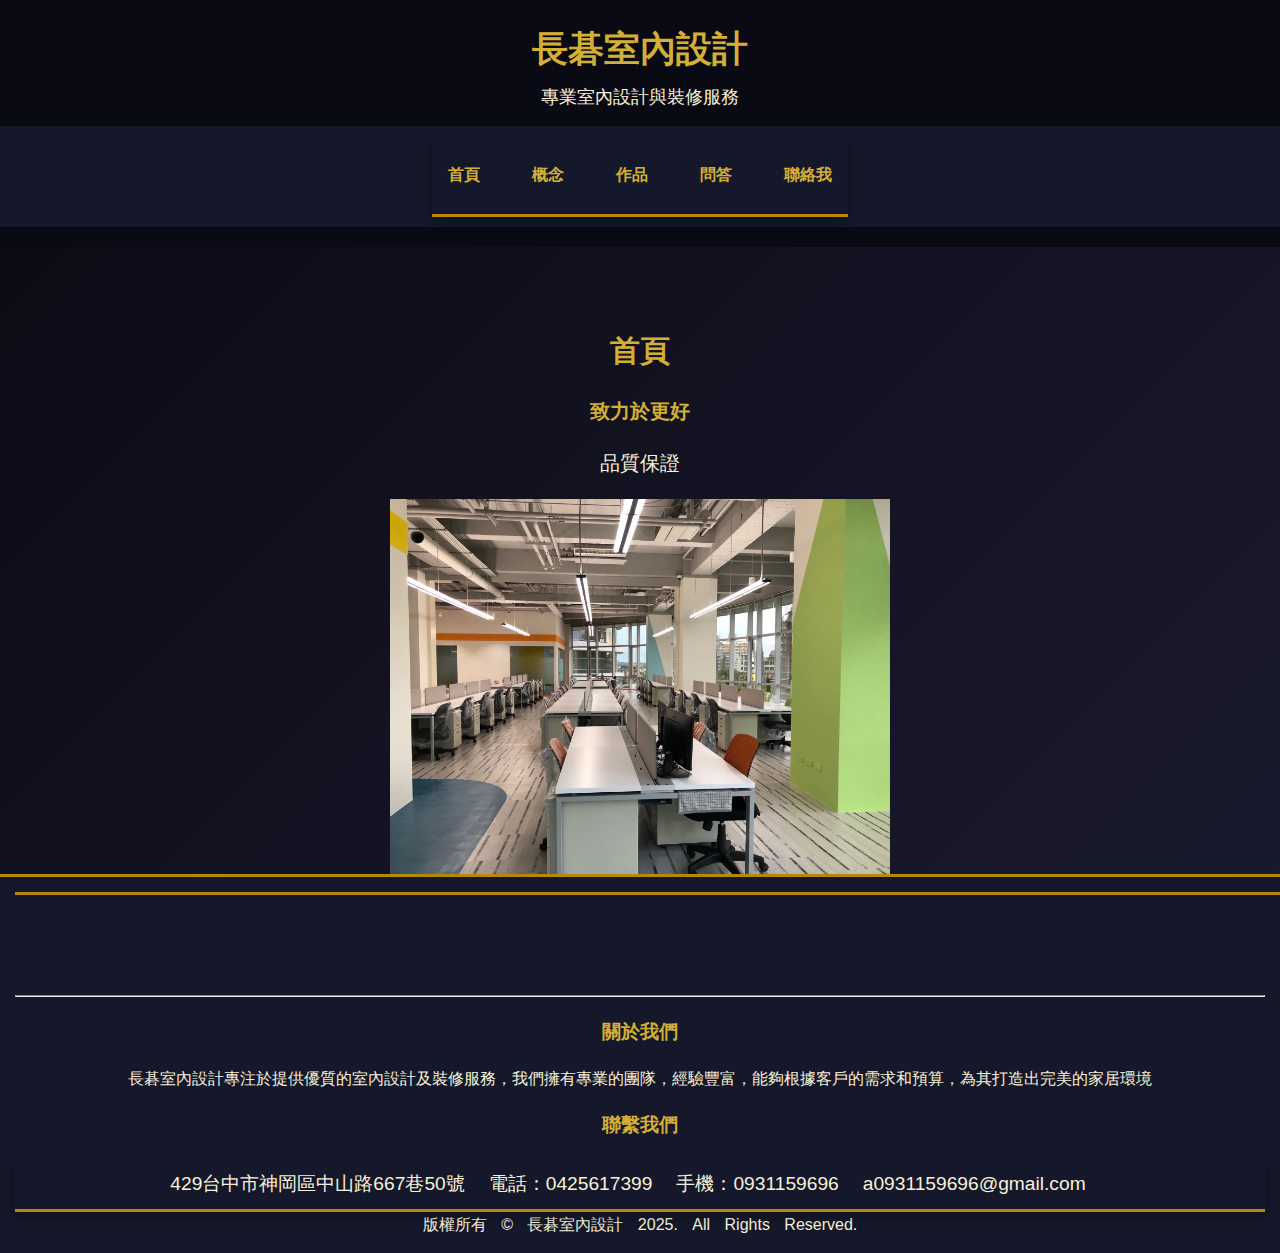
<file: Web-Design-main/index.html>
<!DOCTYPE html>
<html lang="en">

<head>
    <meta charset="UTF-8">
    <meta http-equiv="X-UA-Compatible" content="IE=edge">
    <meta name="viewport" content="width=device-width, initial-scale=1.0">
    <title>長碁室內設計</title>
    <!--=============== CSS ===============-->
    <!--<link rel="stylesheet" href="長碁室內設計/styles.css">-->
    <link rel="stylesheet" href="styles.css">
</head>

<body>
    <!--========== HEADER ==========-->
    <header class="l-header" id="header" style="background-color: #0A0A14; padding: 20px 0; text-align: center;">
        <div class="bd-container">
            <!-- 公司名稱置中 -->
            <div class="nav__logo" style="display: inline-block; margin-bottom: 15px;">
                <h1 style="font-size: 36px; margin: 0; color: #D4AF37; font-weight: bold;">長碁室內設計</h1>
                <p style="font-size: 18px; margin: 5px 0 0; color: #c4a131;">專業室內設計與裝修服務</p>
            </div>

            <!-- 導航選單也置中 -->
            <nav class="nav">
                <div class="nav__menu" id="nav-menu" style="display: inline-block;">
                    <ul class="nav__list wrap"
                        style="display: flex; justify-content: center; flex-wrap: wrap; gap: 20px; margin: 0; padding: 0; list-style: none;">
                        <li class="nav-link"><a href="index.html" class="nav__link active-link">首頁</a></li>
                        <li class="nav-link"><a href="about.html" class="nav__link">概念</a></li>
                        <li class="nav-link"><a href="home.html" class="nav__link">作品</a></li>
                        <li class="nav-link"><a href="QA.html" class="nav__link">問答</a></li>
                        <li class="nav-link"><a href="connection.html" class="nav__link">聯絡我</a></li>
                    </ul>
                </div>

                <!-- 手機版漢堡選單按鈕（放在右上角） -->
                <div class="nav__toggle" id="nav-toggle" style="position: absolute; right: 20px; top: 30px;">
                    <i class='bx bx-menu' style="font-size: 28px;"></i>
                </div>
            </nav>
        </div>
    </header>

    <!-- 這裡開始放你的首頁內容，不會被擋 -->
    <!--========== 首頁 ==========-->
    <div class="home__data">
        <h1 style="text-align:center;font-size:30px;">首頁</h1>
        <h1 style="text-align:center;font-size:20px;">致力於更好</h1>
        <p style="text-align:center;font-size:20px;">品質保證</p>
    </div>
    <img src="image/1.jpg" alt="My test image" class="wrap">

    <!--==================== FOOTER ====================-->
    <footer style="background: rgb(255, 255, 255);">
        <footer class="footer">
            <!-- 頁腳內容 -->
        </footer>
        <div class="footer__content bd-container wrap">
            <div class="footer__content-about">
                <hr>
                <h3 class="footer__title">關於我們</h3>
                <p>長碁室內設計專注於提供優質的室內設計及裝修服務，我們擁有專業的團隊，經驗豐富，能夠根據客戶的需求和預算，為其打造出完美的家居環境</p>
            </div>
            <div class="footer__content-contact">
                <h3 class="footer__title">聯繫我們</h3>
                <ul class="footer__contact-list">
                    <li><i class='bx bx-location-plus'></i> 429台中市神岡區中山路667巷50號</li>
                    <li><i class='bx bx-phone'></i> 電話：0425617399</li>
                    <li><i class='bx bx-phone'></i> 手機：0931159696</li>
                    <li><i class='bx bx-envelope'></i> a0931159696@gmail.com</li>
                </ul>
            </div>
        </div>
        <div class="footer__copy bd-container wrap">
            <span>版權所有 © 長碁室內設計 2025. All Rights Reserved.</span>
        </div>
    </footer>
</body>

</html>
</file>
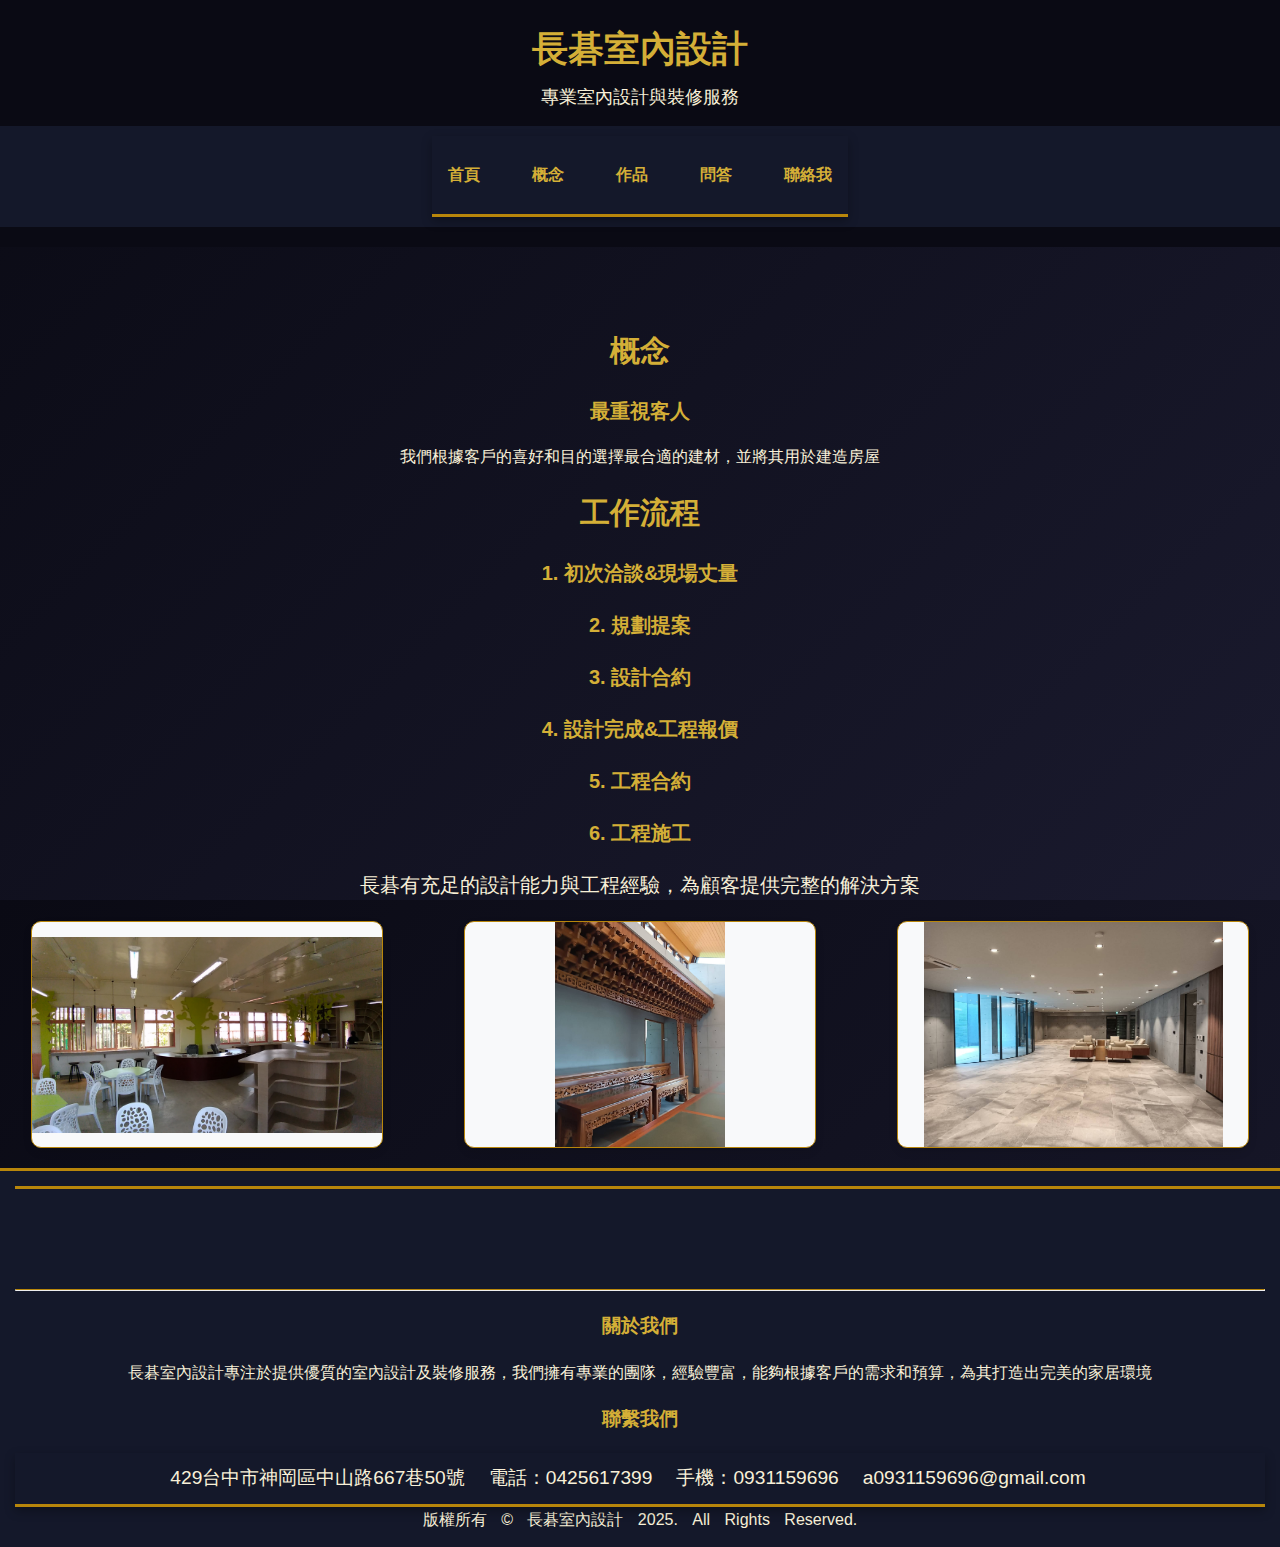
<file: Web-Design-main/about.html>
<!DOCTYPE html>
<html lang="en">

<head>
  <meta charset="UTF-8">
  <meta http-equiv="X-UA-Compatible" content="IE=edge">
  <meta name="viewport" content="width=device-width, initial-scale=1.0">
  <title>長碁室內設計</title>
  <!--=============== CSS ===============-->
  <!--<link rel="stylesheet" href="長碁室內設計有限公司/styles.css">-->
  <link rel="stylesheet" href="styles.css">
</head>

<body>
  <!--========== HEADER ==========-->
  <header class="l-header" id="header" style="background-color: #0A0A14; padding: 20px 0; text-align: center;">
    <div class="bd-container">
      <!-- 公司名稱置中 -->
      <div class="nav__logo" style="display: inline-block; margin-bottom: 15px;">
        <h1 style="font-size: 36px; margin: 0; color: #D4AF37; font-weight: bold;">長碁室內設計</h1>
        <p style="font-size: 18px; margin: 5px 0 0; color: #c4a131;">專業室內設計與裝修服務</p>
      </div>

      <!-- 導航選單也置中 -->
      <nav class="nav">
        <div class="nav__menu" id="nav-menu" style="display: inline-block;">
          <ul class="nav__list wrap"
            style="display: flex; justify-content: center; flex-wrap: wrap; gap: 20px; margin: 0; padding: 0; list-style: none;">
            <li class="nav-link"><a href="index.html" class="nav__link active-link">首頁</a></li>
            <li class="nav-link"><a href="about.html" class="nav__link">概念</a></li>
            <li class="nav-link"><a href="home.html" class="nav__link">作品</a></li>
            <li class="nav-link"><a href="QA.html" class="nav__link">問答</a></li>
            <li class="nav-link"><a href="connection.html" class="nav__link">聯絡我</a></li>
          </ul>
        </div>

        <!-- 手機版漢堡選單按鈕（放在右上角） -->
        <div class="nav__toggle" id="nav-toggle" style="position: absolute; right: 20px; top: 30px;">
          <i class='bx bx-menu' style="font-size: 28px;"></i>
        </div>
      </nav>
    </div>
  </header>
  <!--========== 概念 ==========-->
  <div class="home__data" style="text-align:center;">
    <h1 style="font-size: 30px;">概念</h1>
    <h2 style="font-size: 20px;">最重視客人</h2>
    <p style="font-size: 16px;">我們根據客戶的喜好和目的選擇最合適的建材，並將其用於建造房屋</p>
  </div>
  <div class="work-flow">
    <h1 style="font-size: 30px; text-align:center;">工作流程</h1>
    <div class="steps">
      <div class="step">
        <h3 style="font-size: 20px; text-align:center;">1. 初次洽談&現場丈量</h3>
      </div>
      <div class="step">
        <h3 style="font-size: 20px; text-align:center;">2. 規劃提案</h3>
      </div>
      <div class="step">
        <h3 style="font-size: 20px; text-align:center;">3. 設計合約</h3>
      </div>
      <div class="step">
        <h3 style="font-size: 20px; text-align:center;">4. 設計完成&工程報價</h3>
      </div>
      <div class="step">
        <h3 style="font-size: 20px; text-align:center;">5. 工程合約</h3>
      </div>
      <div class="step">
        <h3 style="font-size: 20px; text-align:center;">6. 工程施工</h3>
      </div>
    </div>
    <div class="workflow-text" style="text-align:center;">
      <p style="font-size: 20px;">長碁有充足的設計能力與工程經驗，為顧客提供完整的解決方案</p>
    </div>
    <div class="workflow-image">


      <div style="display: flex; justify-content: center; gap: 20px; flex-wrap: wrap; margin: 20px 0;">
        <img src="image/2.jpg" alt="照片1" class="uniform-photo">
        <img src="image/18.jpg" alt="照片2" class="uniform-photo">
        <img src="image/19.jpg" alt="照片3" class="uniform-photo">
      </div>
      <!--==================== FOOTER ====================-->
      <footer style="background: rgb(255, 255, 255);">
        <footer class="footer">
          <!-- 頁腳內容 -->
        </footer>
        <div class="footer__content bd-container wrap">
          <div class="footer__content-about">
            <hr>
            <h3 class="footer__title">關於我們</h3>
            <p>長碁室內設計專注於提供優質的室內設計及裝修服務，我們擁有專業的團隊，經驗豐富，能夠根據客戶的需求和預算，為其打造出完美的家居環境</p>
          </div>
          <div class="footer__content-contact">
            <h3 class="footer__title">聯繫我們</h3>
            <ul class="footer__contact-list">
              <li><i class='bx bx-location-plus'></i> 429台中市神岡區中山路667巷50號</li>
              <li><i class='bx bx-phone'></i> 電話：0425617399</li>
              <li><i class='bx bx-phone'></i> 手機：0931159696</li>
              <li><i class='bx bx-envelope'></i>a0931159696@gmail.com</li>
            </ul>
          </div>
        </div>
        <div class="footer__copy bd-container wrap">
          <span>版權所有 © 長碁室內設計 2025. All Rights Reserved.</span>
        </div>
      </footer>
</body>

</html>
</file>
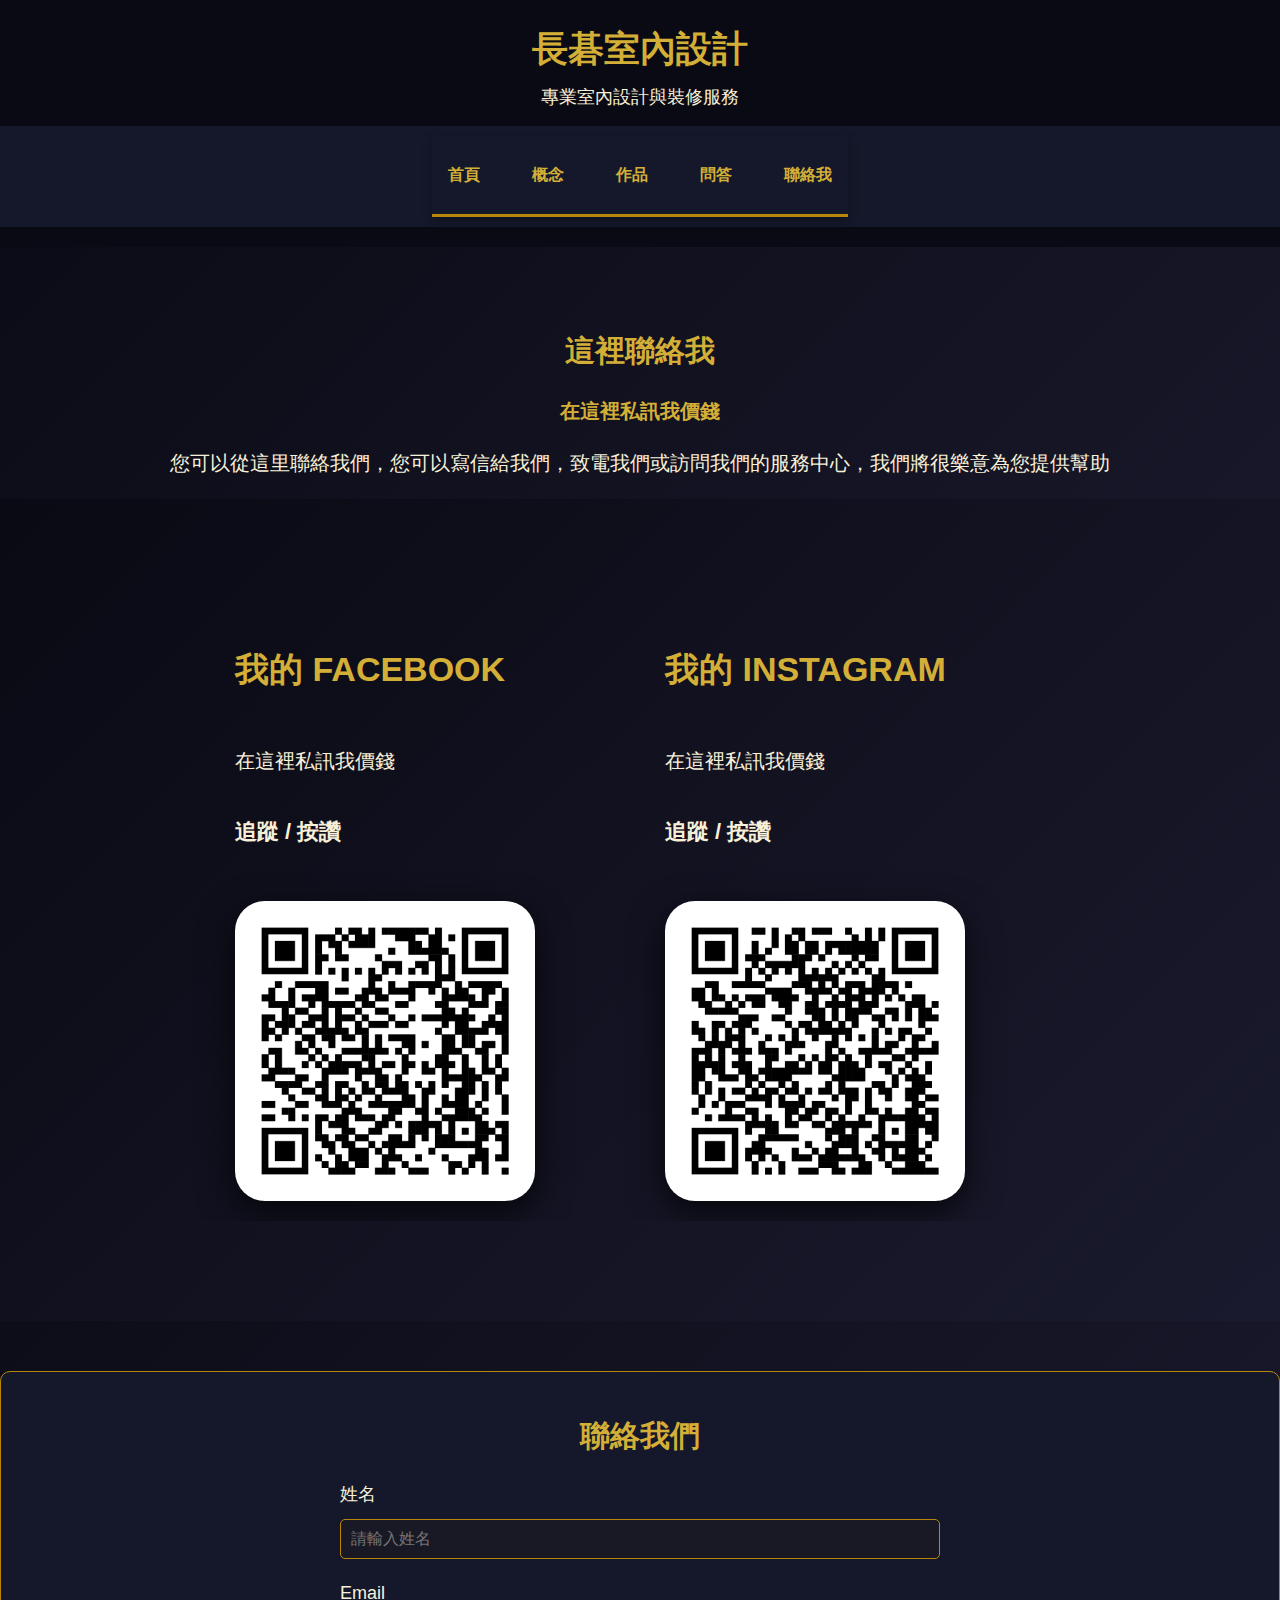
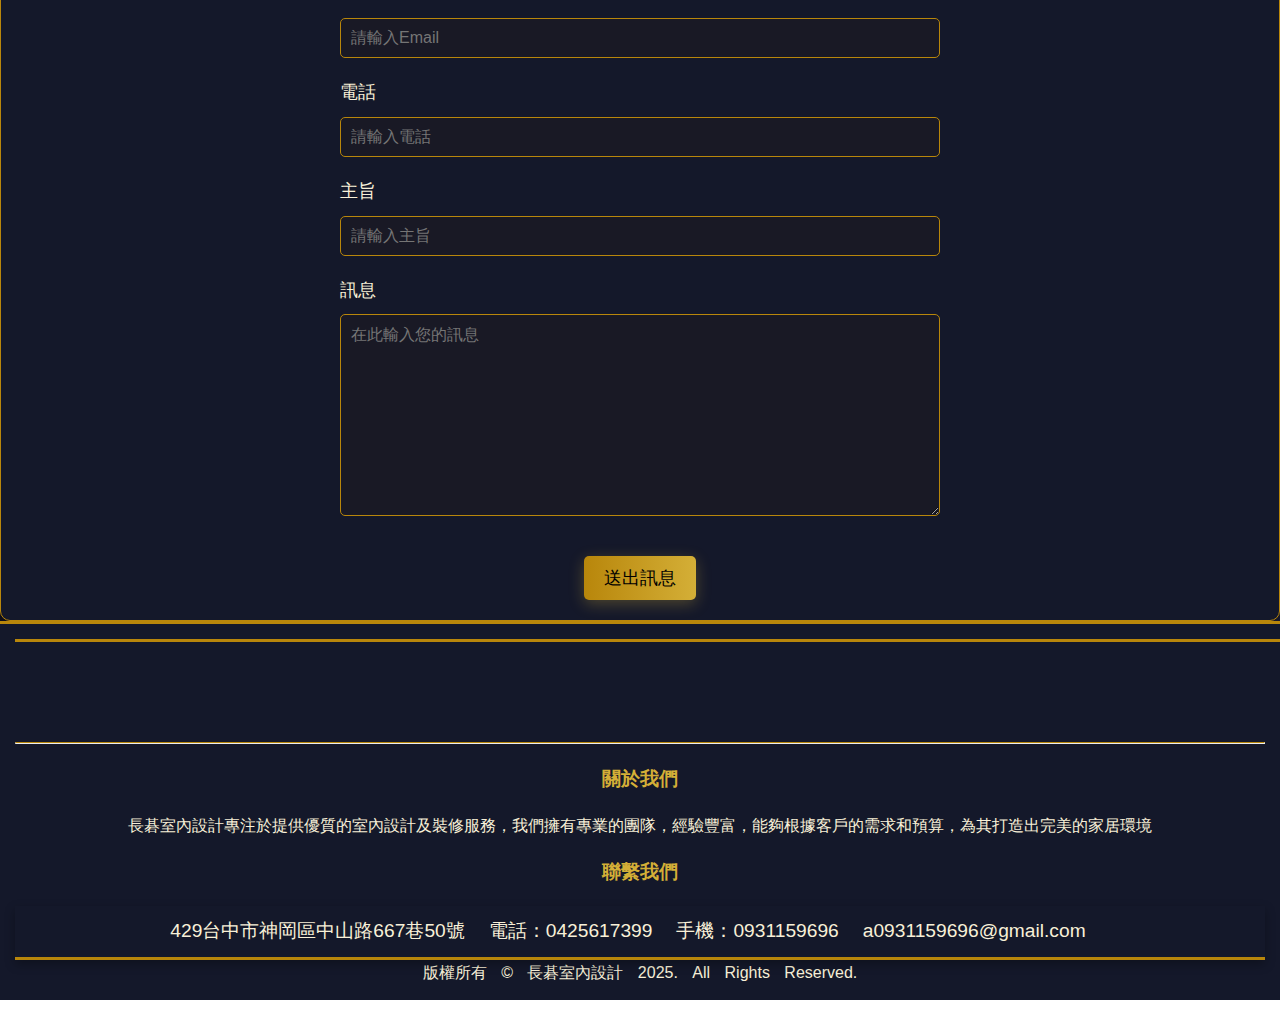
<file: Web-Design-main/connection.html>
<!DOCTYPE html>
<html lang="en">

<head>
    <meta charset="UTF-8">
    <meta http-equiv="X-UA-Compatible" content="IE=edge">
    <meta name="viewport" content="width=device-width, initial-scale=1.0">
    <title>長碁室內設計</title>
    <!--=============== CSS ===============-->
    <!--<link rel="stylesheet" href="長碁室內設計有限公司/styles.css">-->
    <link rel="stylesheet" href="styles.css">
</head>

<body>
    <!--========== HEADER ==========-->
    <header class="l-header" id="header" style="background-color: #0A0A14; padding: 20px 0; text-align: center;">
        <div class="bd-container">
            <!-- 公司名稱置中 -->
            <div class="nav__logo" style="display: inline-block; margin-bottom: 15px;">
                <h1 style="font-size: 36px; margin: 0; color: #D4AF37; font-weight: bold;">長碁室內設計</h1>
                <p style="font-size: 18px; margin: 5px 0 0; color: #c4a131;">專業室內設計與裝修服務</p>
            </div>

            <!-- 導航選單也置中 -->
            <nav class="nav">
                <div class="nav__menu" id="nav-menu" style="display: inline-block;">
                    <ul class="nav__list wrap"
                        style="display: flex; justify-content: center; flex-wrap: wrap; gap: 20px; margin: 0; padding: 0; list-style: none;">
                        <li class="nav-link"><a href="index.html" class="nav__link active-link">首頁</a></li>
                        <li class="nav-link"><a href="about.html" class="nav__link">概念</a></li>
                        <li class="nav-link"><a href="home.html" class="nav__link">作品</a></li>
                        <li class="nav-link"><a href="QA.html" class="nav__link">問答</a></li>
                        <li class="nav-link"><a href="connection.html" class="nav__link">聯絡我</a></li>
                    </ul>
                </div>

                <!-- 手機版漢堡選單按鈕（放在右上角） -->
                <div class="nav__toggle" id="nav-toggle" style="position: absolute; right: 20px; top: 30px;">
                    <i class='bx bx-menu' style="font-size: 28px;"></i>
                </div>
            </nav>
        </div>
    </header>
    <!--========== 聯絡我 ==========-->
    <section>
        <div>
            <h1 style="text-align:center;font-size:30px;">這裡聯絡我</h1>
            <h1 style="text-align:center;font-size:20px;">在這裡私訊我價錢</h1>
            <p style="text-align:center;font-size:20px;">您可以從這里聯絡我們，您可以寫信給我們，致電我們或訪問我們的服務中心，我們將很樂意為您提供幫助</p>
        </div>
    </section>
    <section class="social-qr-section">
        <div class="qr-container">

            <!-- FACEBOOK -->
            <div class="qr-item">
                <h1 class="qr-title">我的 FACEBOOK</h1>
                <div class="qr-subtitle">在這裡私訊我價錢</div>
                <div class="qr-action">追蹤 / 按讚</div>

                <div class="qr-image">
                    <img src="image/facebook.png" alt="掃描加我的 Facebook"
                        style="width: 400px; height: 400px; display: block; margin: 0 auto;">
                </div>
            </div>

            <!-- INSTAGRAM -->
            <div class="qr-item">
                <h1 class="qr-title">我的 INSTAGRAM</h1>
                <div class="qr-subtitle">在這裡私訊我價錢</div>
                <div class="qr-action">追蹤 / 按讚</div>

                <div class="qr-image">
                    <img src="image/instagram.png" alt="掃描加我的 Instagram"
                        style="width: 400px; height: 400px; display: block; margin: 0 auto;">
                </div>
            </div>
        </div>
    </section>
</body>
<div class="form-container">
    <h1 class="form-title">聯絡我們</h1>
    <form class="form">
        <div class="form-group">
            <label for="name">姓名</label>
            <input id="name" type="text" name="Name" placeholder="請輸入姓名" required>
        </div>
        <div class="form-group">
            <label for="email">Email</label>
            <input id="email" type="email" name="Email" placeholder="請輸入Email" required>
        </div>
        <div class="form-group">
            <label for="phone">電話</label>
            <input id="phone" type="tel" name="Phone" placeholder="請輸入電話" required>
        </div>
        <div class="form-group">
            <label for="subject">主旨</label>
            <input id="subject" type="text" name="Subject" placeholder="請輸入主旨" required>
        </div>
        <div class="form-group">
            <label for="message">訊息</label>
            <textarea id="message" name="your-message" cols="40" rows="10" placeholder="在此輸入您的訊息" required></textarea>
        </div>
        <button type="submit" class="submit-button">送出訊息</button>
    </form>
</div>
<!--==================== FOOTER ====================-->
<footer style="background: rgb(255, 255, 255);">
    <footer class="footer">
        <!-- 頁腳內容 -->
    </footer>
    <div class="footer__content bd-container wrap">
        <div class="footer__content-about">
            <hr>
            <h3 class="footer__title">關於我們</h3>
            <p>長碁室內設計專注於提供優質的室內設計及裝修服務，我們擁有專業的團隊，經驗豐富，能夠根據客戶的需求和預算，為其打造出完美的家居環境</p>
        </div>
        <div class="footer__content-contact">
            <h3 class="footer__title">聯繫我們</h3>
            <ul class="footer__contact-list">
                <li><i class='bx bx-location-plus'></i> 429台中市神岡區中山路667巷50號</li>
                <li><i class='bx bx-phone'></i> 電話：0425617399</li>
                <li><i class='bx bx-phone'></i> 手機：0931159696</li>
                <li><i class='bx bx-envelope'></i>a0931159696@gmail.com</li>
            </ul>
        </div>
    </div>
    <div class="footer__copy bd-container wrap">
        <span>版權所有 © 長碁室內設計 2025. All Rights Reserved.</span>
    </div>
</footer>
</body>

</html>
</file>
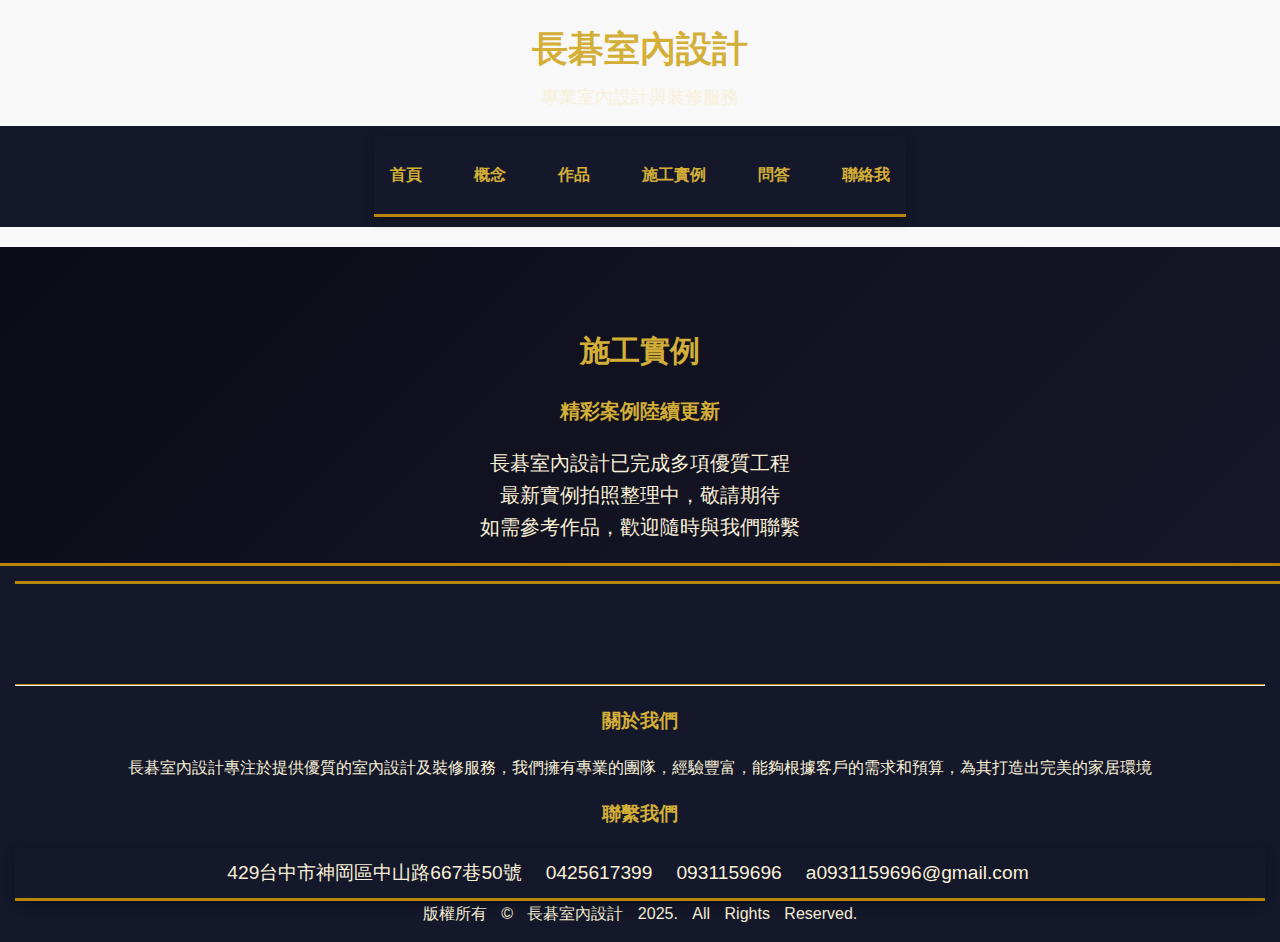
<file: Web-Design-main/Construction example.html>
<!DOCTYPE html>
<html lang="en">

<head>
    <meta charset="UTF-8">
    <meta http-equiv="X-UA-Compatible" content="IE=edge">
    <meta name="viewport" content="width=device-width, initial-scale=1.0">
    <title>長碁室內設計</title>
    <!--=============== CSS ===============-->
    <!--<link rel="stylesheet" href="長碁室內設計有限公司/styles.css">-->
    <link rel="stylesheet" href="styles.css">
</head>

<body>
    <!--========== HEADER ==========-->
    <header class="l-header" id="header" style="background-color: #f8f8f8; padding: 20px 0; text-align: center;">
        <div class="bd-container">
            <!-- 公司名稱置中 -->
            <div class="nav__logo" style="display: inline-block; margin-bottom: 15px;">
                <h1 style="font-size: 36px; margin: 0; color: #333; font-weight: bold;">長碁室內設計</h1>
                <p style="font-size: 18px; margin: 5px 0 0; color: #666;">專業室內設計與裝修服務</p>
            </div>

            <!-- 導航選單也置中 -->
            <nav class="nav">
                <div class="nav__menu" id="nav-menu" style="display: inline-block;">
                    <ul class="nav__list wrap"
                        style="display: flex; justify-content: center; flex-wrap: wrap; gap: 20px; margin: 0; padding: 0; list-style: none;">
                        <li class="nav-link"><a href="index.html" class="nav__link active-link">首頁</a></li>
                        <li class="nav-link"><a href="about.html" class="nav__link">概念</a></li>
                        <li class="nav-link"><a href="home.html" class="nav__link">作品</a></li>
                        <li class="nav-link"><a href="Construction example.html" class="nav__link">施工實例</a></li>
                        <li class="nav-link"><a href="QA.html" class="nav__link">問答</a></li>
                        <li class="nav-link"><a href="connection.html" class="nav__link">聯絡我</a></li>
                    </ul>
                </div>

                <!-- 手機版漢堡選單按鈕（放在右上角） -->
                <div class="nav__toggle" id="nav-toggle" style="position: absolute; right: 20px; top: 30px;">
                    <i class='bx bx-menu' style="font-size: 28px;"></i>
                </div>
            </nav>
        </div>
    </header>
    <!--========== 施工實例 ==========-->
    <div class="home__data">
        <h1 style="text-align:center;font-size:30px;">施工實例</h1>
        <h1 style="text-align:center;font-size:20px;">精彩案例陸續更新</h1>
        <p style="text-align:center;font-size:20px;">長碁室內設計已完成多項優質工程<br>
            最新實例拍照整理中，敬請期待<br>
            如需參考作品，歡迎隨時與我們聯繫</p>
    </div>
    <!--==================== FOOTER ====================-->
    <footer style="background: rgb(255, 255, 255);">
        <footer class="footer">
            <!-- 頁腳內容 -->
        </footer>
        <div class="footer__content bd-container wrap">
            <div class="footer__content-about">
                <hr>
                <h3 class="footer__title">關於我們</h3>
                <p>長碁室內設計專注於提供優質的室內設計及裝修服務，我們擁有專業的團隊，經驗豐富，能夠根據客戶的需求和預算，為其打造出完美的家居環境</p>
            </div>
            <div class="footer__content-contact">
                <h3 class="footer__title">聯繫我們</h3>
                <ul class="footer__contact-list">
                    <li><i class='bx bx-location-plus'></i> 429台中市神岡區中山路667巷50號</li>
                    <li><i class='bx bx-phone'></i> 0425617399</li>
                    <li><i class='bx bx-phone'></i> 0931159696</li>
                    <li><i class='bx bx-envelope'></i>a0931159696@gmail.com</li>
                </ul>
            </div>
        </div>
        <div class="footer__copy bd-container wrap">
            <span>版權所有 © 長碁室內設計 2025. All Rights Reserved.</span>
        </div>
    </footer>
</body>

</html>
</file>
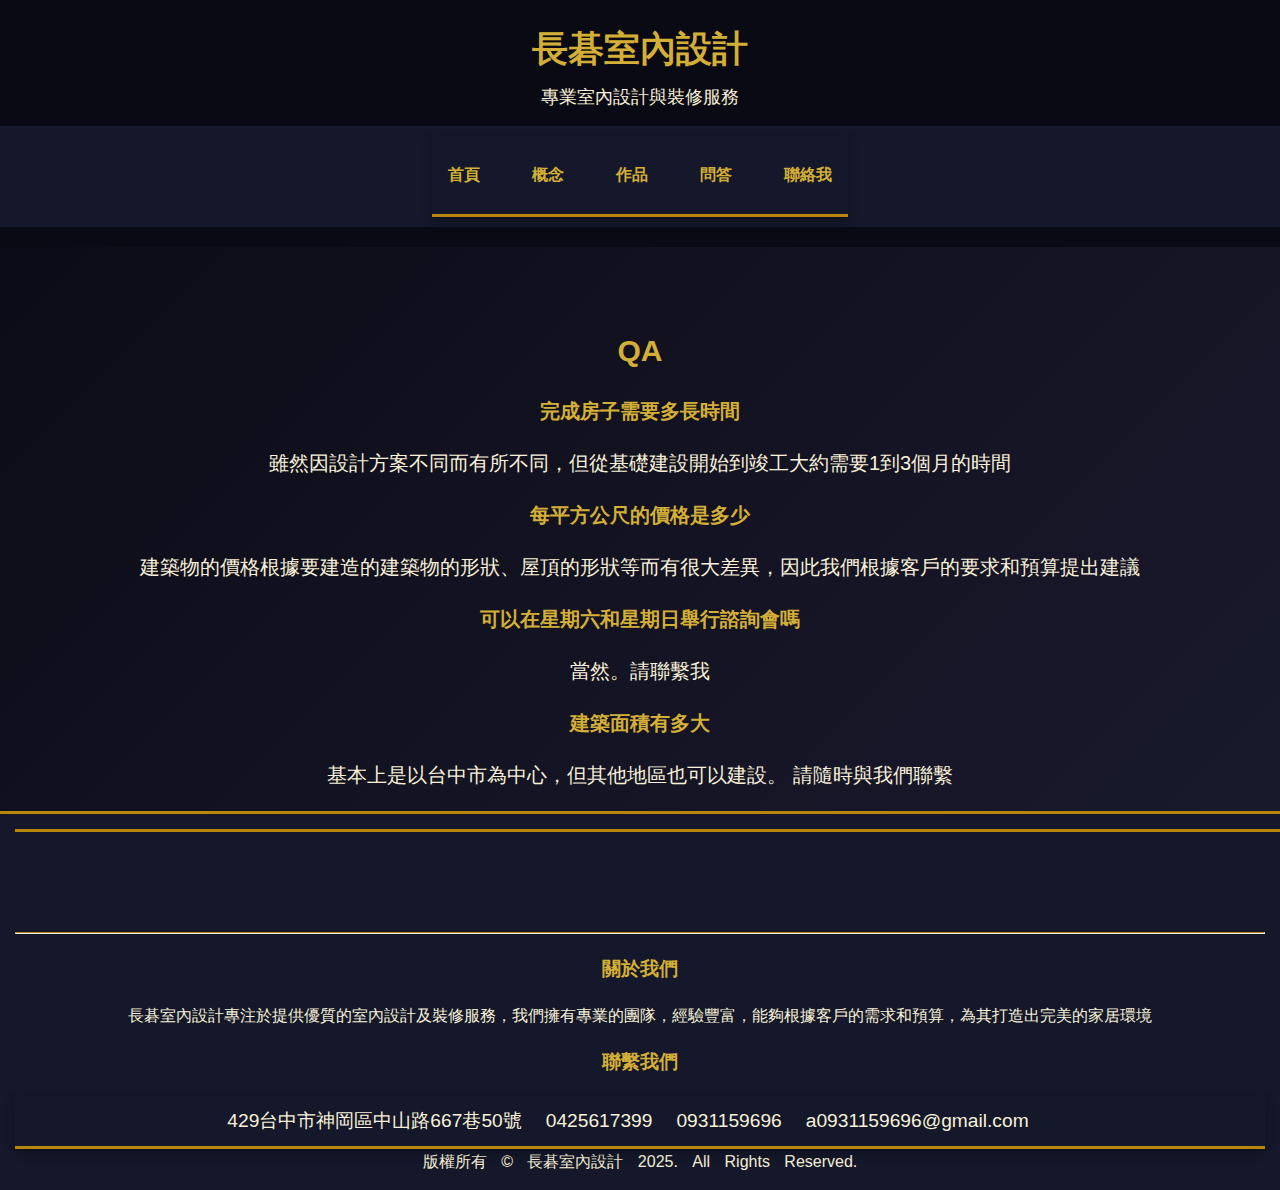
<file: Web-Design-main/QA.html>
<!DOCTYPE html>
<html lang="en">

<head>
    <meta charset="UTF-8">
    <meta http-equiv="X-UA-Compatible" content="IE=edge">
    <meta name="viewport" content="width=device-width, initial-scale=1.0">
    <title>長碁室內設計</title>
    <!--=============== CSS ===============-->
    <!--<link rel="stylesheet" href="長碁室內設計有限公司/styles.css">-->
    <link rel="stylesheet" href="styles.css">
</head>

<body>
    <!--========== HEADER ==========-->
    <header class="l-header" id="header" style="background-color: #0A0A14; padding: 20px 0; text-align: center;">
        <div class="bd-container">
            <!-- 公司名稱置中 -->
            <div class="nav__logo" style="display: inline-block; margin-bottom: 15px;">
                <h1 style="font-size: 36px; margin: 0; color: #D4AF37; font-weight: bold;">長碁室內設計</h1>
                <p style="font-size: 18px; margin: 5px 0 0; color: #c4a131;">專業室內設計與裝修服務</p>
            </div>

            <!-- 導航選單也置中 -->
            <nav class="nav">
                <div class="nav__menu" id="nav-menu" style="display: inline-block;">
                    <ul class="nav__list wrap"
                        style="display: flex; justify-content: center; flex-wrap: wrap; gap: 20px; margin: 0; padding: 0; list-style: none;">
                        <li class="nav-link"><a href="index.html" class="nav__link active-link">首頁</a></li>
                        <li class="nav-link"><a href="about.html" class="nav__link">概念</a></li>
                        <li class="nav-link"><a href="home.html" class="nav__link">作品</a></li>
                        <li class="nav-link"><a href="QA.html" class="nav__link">問答</a></li>
                        <li class="nav-link"><a href="connection.html" class="nav__link">聯絡我</a></li>
                    </ul>
                </div>

                <!-- 手機版漢堡選單按鈕（放在右上角） -->
                <div class="nav__toggle" id="nav-toggle" style="position: absolute; right: 20px; top: 30px;">
                    <i class='bx bx-menu' style="font-size: 28px;"></i>
                </div>
            </nav>
        </div>
    </header>
    <!--========== QA ==========-->
    <div class="home__data">
        <h1 style="text-align:center;font-size:30px;">QA</h1>
        <h1 style="text-align:center;font-size:20px;">完成房子需要多長時間</h1>
        <p style="text-align:center;font-size:20px;">雖然因設計方案不同而有所不同，但從基礎建設開始到竣工大約需要1到3個月的時間</p>
    </div>
    <div class="home__data">
        <h1 style="text-align:center;font-size:20px;">每平方公尺的價格是多少</h1>
        <p style="text-align:center;font-size:20px;">建築物的價格根據要建造的建築物的形狀、屋頂的形狀等而有很大差異，因此我們根據客戶的要求和預算提出建議</p>
    </div>
    <div class="home__data">
        <h1 style="text-align:center;font-size:20px;">可以在星期六和星期日舉行諮詢會嗎</h1>
        <p style="text-align:center;font-size:20px;">當然。請聯繫我</p>
    </div>
    <div class="home__data">
        <h1 style="text-align:center;font-size:20px;">建築面積有多大</h1>
        <p style="text-align:center;font-size:20px;">
            基本上是以台中市為中心，但其他地區也可以建設。
            請隨時與我們聯繫</p>
    </div>
    <!--==================== FOOTER ====================-->
    <footer style="background: rgb(255, 255, 255);">
        <footer class="footer">
            <!-- 頁腳內容 -->
        </footer>
        <div class="footer__content bd-container wrap">
            <div class="footer__content-about">
                <hr>
                <h3 class="footer__title">關於我們</h3>
                <p>長碁室內設計專注於提供優質的室內設計及裝修服務，我們擁有專業的團隊，經驗豐富，能夠根據客戶的需求和預算，為其打造出完美的家居環境</p>
            </div>
            <div class="footer__content-contact">
                <h3 class="footer__title">聯繫我們</h3>
                <ul class="footer__contact-list">
                    <li><i class='bx bx-location-plus'></i> 429台中市神岡區中山路667巷50號</li>
                    <li><i class='bx bx-phone'></i> 0425617399</li>
                    <li><i class='bx bx-phone'></i> 0931159696</li>
                    <li><i class='bx bx-envelope'></i>a0931159696@gmail.com</li>
                </ul>
            </div>
        </div>
        <div class="footer__copy bd-container wrap">
            <span>版權所有 © 長碁室內設計 2025. All Rights Reserved.</span>
        </div>
    </footer>
</body>

</html>
</file>
<file: Web-Design-main/styles.css>
/*========== INDEX CSS ==========*/
/* 優雅金色調色板 */
:root {
    --gold-light: #F8F0D8;
    /* 淺金 - 段落、次要文字 */
    --gold-primary: #E6C87D;
    /* 次要連結 */
    --gold-rich: #D4AF37;
    /* 主要金黃 - 標題、導航、重要文字 */
    --gold-dark: #B8860B;
    /* 邊框、暗金 */
    --gold-accent: #F1C40F;
    /* hover 更亮金 */
    --bg-deep: #0A0A14;
    /* 最深背景 */
    --bg-card: #14182a;
    /* 深藍背景 - 用於 header、導航、卡片等 */
    --bg-light: #f8f9fa;
    /* 保留原 uniform-photo 的淺背景（若需統一可改） */
}

/* 全站深色背景 + 金色文字基礎 */
body {
    background: linear-gradient(135deg, var(--bg-deep) 0%, #1a1a2e 100%);
    color: var(--gold-light) !important;
    font-family: 'Microsoft JhengHei', 'Segoe UI', sans-serif;
    line-height: 1.6;
}

.header {
    position: relative;
    height: 50px;
    background: linear-gradient(135deg, var(--bg-card) 0%, var(--bg-deep) 100%);
    border-bottom: 3px solid var(--gold-dark);
    box-shadow: 0 4px 15px rgba(0, 0, 0, 0.4);
    z-index: 9999;
}

.header img {
    width: auto;
    height: 100%;
    max-width: 100%;
    object-fit: contain;
}

img {
    width: 500px;
    height: 500px;
    display: table;
    margin: 0 auto;
}

.images {
    display: flex;
    flex-wrap: wrap;
    justify-content: center;
}

.image {
    position: relative;
    width: 200px;
    height: 200px;
    overflow: hidden;
    margin-right: 20px;
    margin-bottom: 20px;
    display: flex;
    align-items: center;
    background-color: var(--bg-card);
    border: 1px solid var(--gold-dark);
    border-radius: 10px;
}

.image img {
    margin: 0 auto;
    max-width: 100%;
    max-height: 100%;
    transition: transform 0.3s ease-out;
}

.image:hover img {
    transform: scale(1.2);
}

/* 把這行添加到您CSS文件的最後一行 */
.wrap {
    max-width: 100%;
    height: auto;
    object-fit: contain !important;
}

/*在about那裏的 */
/* 使用百分比寬度，保持響應式 */
.uniform-photo {
    width: 30%;
    /* 三張並排 */
    height: 225px;
    /* 固定高度 */
    object-fit: contain !important;
    /* 關鍵：保持比例不變形 */
    object-position: center;
    border-radius: 10px;
    display: block;
    margin: 0 auto;
    box-shadow: 0 4px 8px rgba(0, 0, 0, 0.1);
    background-color: var(--bg-light);
    /* 保留原淺背景，若想統一深色可改成 var(--bg-card) */
    min-width: 250px;
    /* 最小寬度，避免太小 */
    max-width: 350px;
    /* 最大寬度，避免太大 */
    border: 1px solid var(--gold-dark);
}

/* ========== 導航選單 ========== */
ul {
    list-style: none;
    margin: 0;
    padding: 0;
    overflow: hidden;
    background-color: var(--bg-card);
    border-bottom: 3px solid var(--gold-dark);
    box-shadow: 0 4px 10px rgba(0, 0, 0, 0.3);
}

ul.wrap {
    display: table;
    margin: 0 auto;
    background: var(--bg-card);
}

li {
    float: left;
}

li a {
    display: block;
    color: var(--gold-rich) !important;
    text-align: center;
    padding: 16px;
    text-decoration: none;
    font-weight: 600;
    transition: all 0.3s ease;
}

li a:hover {
    background-color: rgba(212, 175, 55, 0.25);
    color: var(--gold-accent) !important;
}

/*========== 聯絡我 ==========*/
.center {
    margin: auto;
    width: 50%;
    border: 10px solid var(--gold-dark);
    padding: 10px;
    background-color: var(--bg-card);
    border-radius: 10px;
}

#rcorners {
    border-radius: 15px 50px;
    background: linear-gradient(135deg, var(--gold-dark), var(--gold-rich));
    padding: 20px;
    width: 200px;
    height: 150px;
    color: #000;
}

.form-title {
    text-align: center;
    color: var(--gold-rich);
    font-size: 30px;
}

.form-container {
    display: flex;
    flex-direction: column;
    align-items: center;
    margin-top: 50px;
    background-color: var(--bg-card);
    padding: 20px;
    border-radius: 10px;
    border: 1px solid var(--gold-dark);
}

.form {
    display: flex;
    flex-direction: column;
    align-items: center;
    width: 80%;
    max-width: 600px;
}

.form-group {
    display: flex;
    flex-direction: column;
    width: 100%;
    margin-bottom: 20px;
}

label {
    font-size: 18px;
    margin-bottom: 5px;
    color: var(--gold-light);
}

input,
textarea {
    font-size: 16px;
    padding: 10px;
    border-radius: 5px;
    border: 1px solid var(--gold-dark);
    width: 100%;
    box-sizing: border-box;
    margin-top: 5px;
    background-color: rgba(26, 26, 36, 0.8);
    color: var(--gold-light);
}

input:focus,
textarea:focus {
    border-color: var(--gold-rich);
    outline: none;
    box-shadow: 0 0 0 2px rgba(212, 175, 55, 0.2);
}

.submit-button {
    background: linear-gradient(to right, var(--gold-dark), var(--gold-rich));
    color: #000;
    padding: 10px 20px;
    border: none;
    border-radius: 5px;
    font-size: 18px;
    margin-top: 20px;
    cursor: pointer;
    transition: all 0.3s ease;
    box-shadow: 0 4px 15px rgba(212, 175, 55, 0.3);
}

.submit-button:hover {
    background: linear-gradient(to right, var(--gold-rich), var(--gold-dark));
    transform: translateY(-2px);
    box-shadow: 0 6px 20px rgba(212, 175, 55, 0.4);
}

/* ===== QR 區塊父層：強制卡片等高 ===== */
.social-qr-section {
    padding: 100px 20px;
    background: linear-gradient(135deg, #0A0A14 0%, #1a1a2e 100%);
}

.qr-container {
    display: flex;
    justify-content: center;
    align-items: stretch;
    /* ⭐ 等高關鍵 */
    gap: 80px;
    max-width: 1200px;
    margin: 0 auto;
    overflow-x: auto;
}

/* ===== 單張卡片 ===== */
.qr-image {
    margin-top: auto;
    width: 300px;
    height: 300px;
    background: white;
    border-radius: 30px;
    padding: 20px;
    box-sizing: border-box;   /* ⭐ 關鍵 */
    overflow: hidden;         /* ⭐ 關鍵 */
}

.qr-image img {
    width: 100%;
    height: 100%;
    max-width: 100%;          /* ⭐ 保險 */
    max-height: 100%;         /* ⭐ 保險 */
    object-fit: contain;
    display: block;
}
/* ===== 文字區高度鎖定 ===== */
.qr-title {
    font-size: 34px;
    color: #D4AF37;
    margin-bottom: 25px;
}

.qr-subtitle {
    font-size: 20px;
    color: #E6C87D;
    min-height: 80px;
    /* ⭐ 防止某張字多 */
    display: flex;
    align-items: center;
    text-align: center;
}

.qr-action {
    font-size: 22px;
    color: #F1C40F;
    font-weight: bold;
    min-height: 60px;
    margin-bottom: 40px;
    display: flex;
    align-items: center;
}

/* ===== QR 圖吸到底 ===== */
.qr-image {
    margin-top: auto;
    /* ⭐ 關鍵 */
    width: 300px;
    height: 300px;
    background: white;
    border-radius: 30px;
    padding: 20px;
    box-shadow: 0 12px 35px rgba(0, 0, 0, 0.7);
}

.qr-image img {
    width: 100%;
    height: 100%;
    object-fit: contain;
}

/* ===== 手機版仍然等高（左右滑） ===== */
@media (max-width: 768px) {
    .qr-item {
        min-height: 820px;
        width: 360px;
    }

    .qr-image {
        width: 240px;
        height: 240px;
    }
}

/*========== FOOTER ==========*/
footer {
    padding: 15px;
    text-align: center;
    word-spacing: 10px;
    color: var(--gold-light);
    background: linear-gradient(135deg, var(--bg-card) 0%, var(--bg-deep) 100%);
    border-top: 3px solid var(--gold-dark);
}

.footer__li {
    display: flex;
    margin: 0 auto;
    flex-direction: column;
    row-gap: .80rem;
    column-gap: 10rem;
}

.footer {
    position: fixed;
    bottom: 0;
    width: 100%;
    height: 50px;
    background: var(--bg-card);
    z-index: 999;
}

.footer__contact-list {
    list-style: none;
    padding: 0;
    display: flex;
    justify-content: center;
    align-items: center;
}

.footer__contact-list li {
    margin-right: 1.5rem;
    font-size: 1.2rem;
    color: var(--gold-light);
}

span {
    display: table;
    margin: 0 auto;
    color: var(--gold-light);
}

html,
body {
    height: 100%;
    margin: 0;
    padding: 0;
}

hr {
    border-top: 1px solid var(--gold-dark);
    margin: 20px 0;
}

/* ========== 手機排版（響應式設計） ========== */
@media (max-width: 768px) {

    /* 整體字體縮小 */
    h1 {
        font-size: 24px !important;
    }

    h2,
    .form-title {
        font-size: 18px !important;
    }

    p,
    label,
    li,
    .footer__contact-list li {
        font-size: 14px !important;
    }

    input,
    textarea {
        font-size: 14px !important;
        padding: 8px !important;
    }

    .submit-button {
        padding: 8px 16px !important;
        font-size: 16px !important;
    }

    /* 圖片牆：保持多欄並排，但每張圖變小 */
    .images {
        justify-content: center !important;
        padding: 0 10px !important;
        gap: 10px !important;
    }

    .image {
        width: 150px !important;
        height: 150px !important;
        margin-right: 10px !important;
        margin-bottom: 10px !important;
    }

    .image img {
        max-width: 100% !important;
        max-height: 100% !important;
    }

    /* 保持 hover 放大效果 */
    .image:hover img {
        transform: scale(1.2);
    }

    /* 導航選單：保持橫排，只是字小一點、padding小一點 */
    li a {
        padding: 12px 8px !important;
        font-size: 14px !important;
    }

    /* 頁腳：保持橫排，只是間距縮小 */
    .footer {
        position: fixed !important;
        bottom: 0 !important;
        height: 50px !important;
        padding: 10px !important;
    }

    .footer__contact-list {
        display: flex !important;
        justify-content: center !important;
        align-items: center !important;
        flex-wrap: wrap !important;
        gap: 10px !important;
    }

    .footer__contact-list li {
        margin-right: 0 !important;
        margin-bottom: 0 !important;
        font-size: 12px !important;
    }

    /* 其他區塊縮小 */
    .center {
        width: 90% !important;
    }

    .form-container {
        margin-top: 30px !important;
    }

    .form {
        width: 90% !important;
    }

    /* QR碼、單張大圖等保持置中縮小 */
    img {
        max-width: 100% !important;
        height: auto !important;
    }
}

@media (max-width: 768px) {
    .qr-container {
        flex-direction: column;
        gap: 60px;
    }

    .qr-item {
        width: 280px;
    }

    .qr-image {
        width: 220px;
        height: 220px;
    }

    .qr-title {
        font-size: 28px;
    }

    .qr-subtitle {
        font-size: 16px;
    }

    .qr-action {
        font-size: 18px;
    }
}

/* ===== 強制金色統一（確保沒有殘留黑/白文字）===== */
body,
p,
div,
span,
label,
footer,
.footer__contact-list li {
    color: var(--gold-light) !important;
}

h1,
h2,
h3,
.form-title,
li a {
    color: var(--gold-rich) !important;
}

a:hover,
li a:hover {
    color: var(--gold-accent) !important;
}

.header,
ul,
footer,
.footer {
    background: var(--bg-card) !important;
}

/* ===== 解決導航被大圖蓋住的終極方案 ===== */
.header,
nav,
ul,
ul.wrap,
.navbar,
.main-navigation,
.site-navigation {
    position: relative;
    /* 或 fixed，看你喜歡 */
    z-index: 9999 !important;
    /* 超高層級，壓過所有圖片 */
    background-color: #14182a !important;
    /* 確保背景不透明 */
    padding: 10px 0 !important;
}

/* 如果你頁面有大圖或 hero section，加上這段讓它不要蓋導航 */
.hero,
.hero-image,
.fullscreen-bg,
section:first-of-type,
.home-section,
img[style*="position"],
div[style*="background-image"] {
    margin-top: 80px !important;
    /* 給導航留出空間 */
    padding-top: 0 !important;
}

/* 最強核彈：強制所有可能蓋住導航的元素往下推 */
body>*:first-child img,
body>div:first-child,
body>section:first-child,
header+div,
header+section,
.header+* {
    margin-top: 80px !important;
}

/* 如果你 header 高度不夠高，直接把它撐開 */
.header {
    min-height: 80px !important;
    padding: 15px 0 !important;
}

/* ===== 版權宣告強制顯示在最底部，絕對不會被蓋住 ===== */
.site-copyright {
    width: 100%;
    background: linear-gradient(135deg, #14182a 0%, #0A0A14 100%);
    color: #E6C87D;
    text-align: center;
    padding: 20px 15px;
    font-size: 15px;
    border-top: 3px solid #B8860B;
    /* 金色上邊框，高端感 */
    box-shadow: 0 -4px 15px rgba(0, 0, 0, 0.6);
    position: relative;
    /* 改成 relative，避免被 fixed 頁腳蓋 */
    z-index: 10000;
    margin-top: 50px;
    /* 跟上方內容保持距離 */
    min-height: 80px;
    display: flex;
    align-items: center;
    justify-content: center;
}

.copyright-text {
    max-width: 1200px;
    margin: 0 auto;
}

.copyright-text br {
    display: none;
    /* 電腦版不換行 */
}

/* 手機版優化 */
@media (max-width: 768px) {
    .site-copyright {
        padding: 15px 10px;
        font-size: 13px;
        min-height: 70px;
    }

    .copyright-text br {
        display: block;
        /* 手機版換行，比較好讀 */
    }
}

/* 強制讓主要內容不要蓋到版權 */
body {
    margin-bottom: 100px !important;
    /* 給版權留出空間 */
}

/* 如果你有固定頁腳（.footer），把它移到版權上面或移除 */
.footer {
    position: static !important;
    /* 取消 fixed，避免重疊 */
}

/* ===== 強制 QR Code 區塊永遠左右並排（即使手機也左右） ===== */
.qr-container {
    flex-direction: row !important;
    /* 強制水平排列 */
    flex-wrap: nowrap !important;
    /* 不允許換行 */
    overflow-x: auto;
    /* 如果螢幕太小，出現水平捲軸 */
    gap: 50px !important;
    padding: 20px !important;
}

.qr-item {
    flex: 0 0 380px !important;
    /* 固定寬度，不會縮小 */
    min-width: 380px !important;
}

/* 完全取消手機版上下排列 */
@media (max-width: 768px) {
    .qr-container {
        flex-direction: row !important;
        flex-wrap: nowrap !important;
    }

    .social-qr-section {
        padding: 60px 10px !important;
    }
}
</file>
